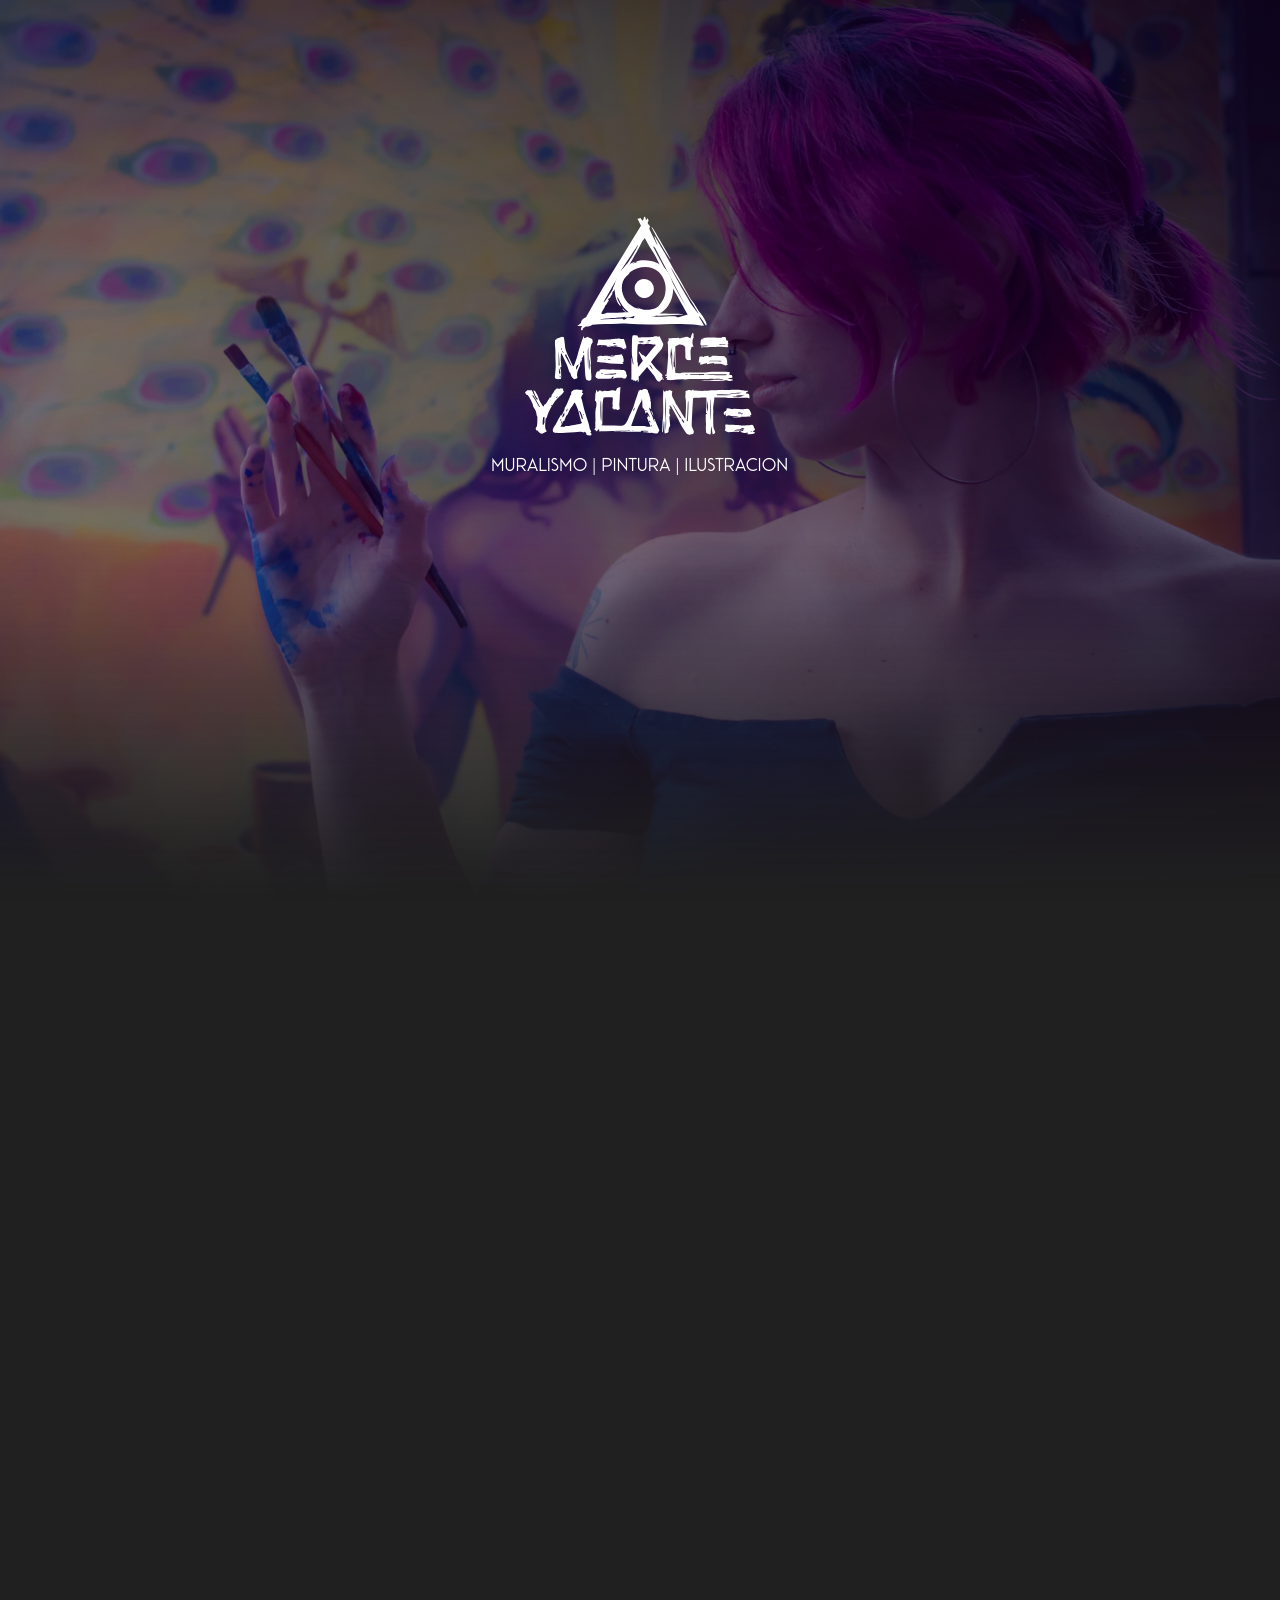
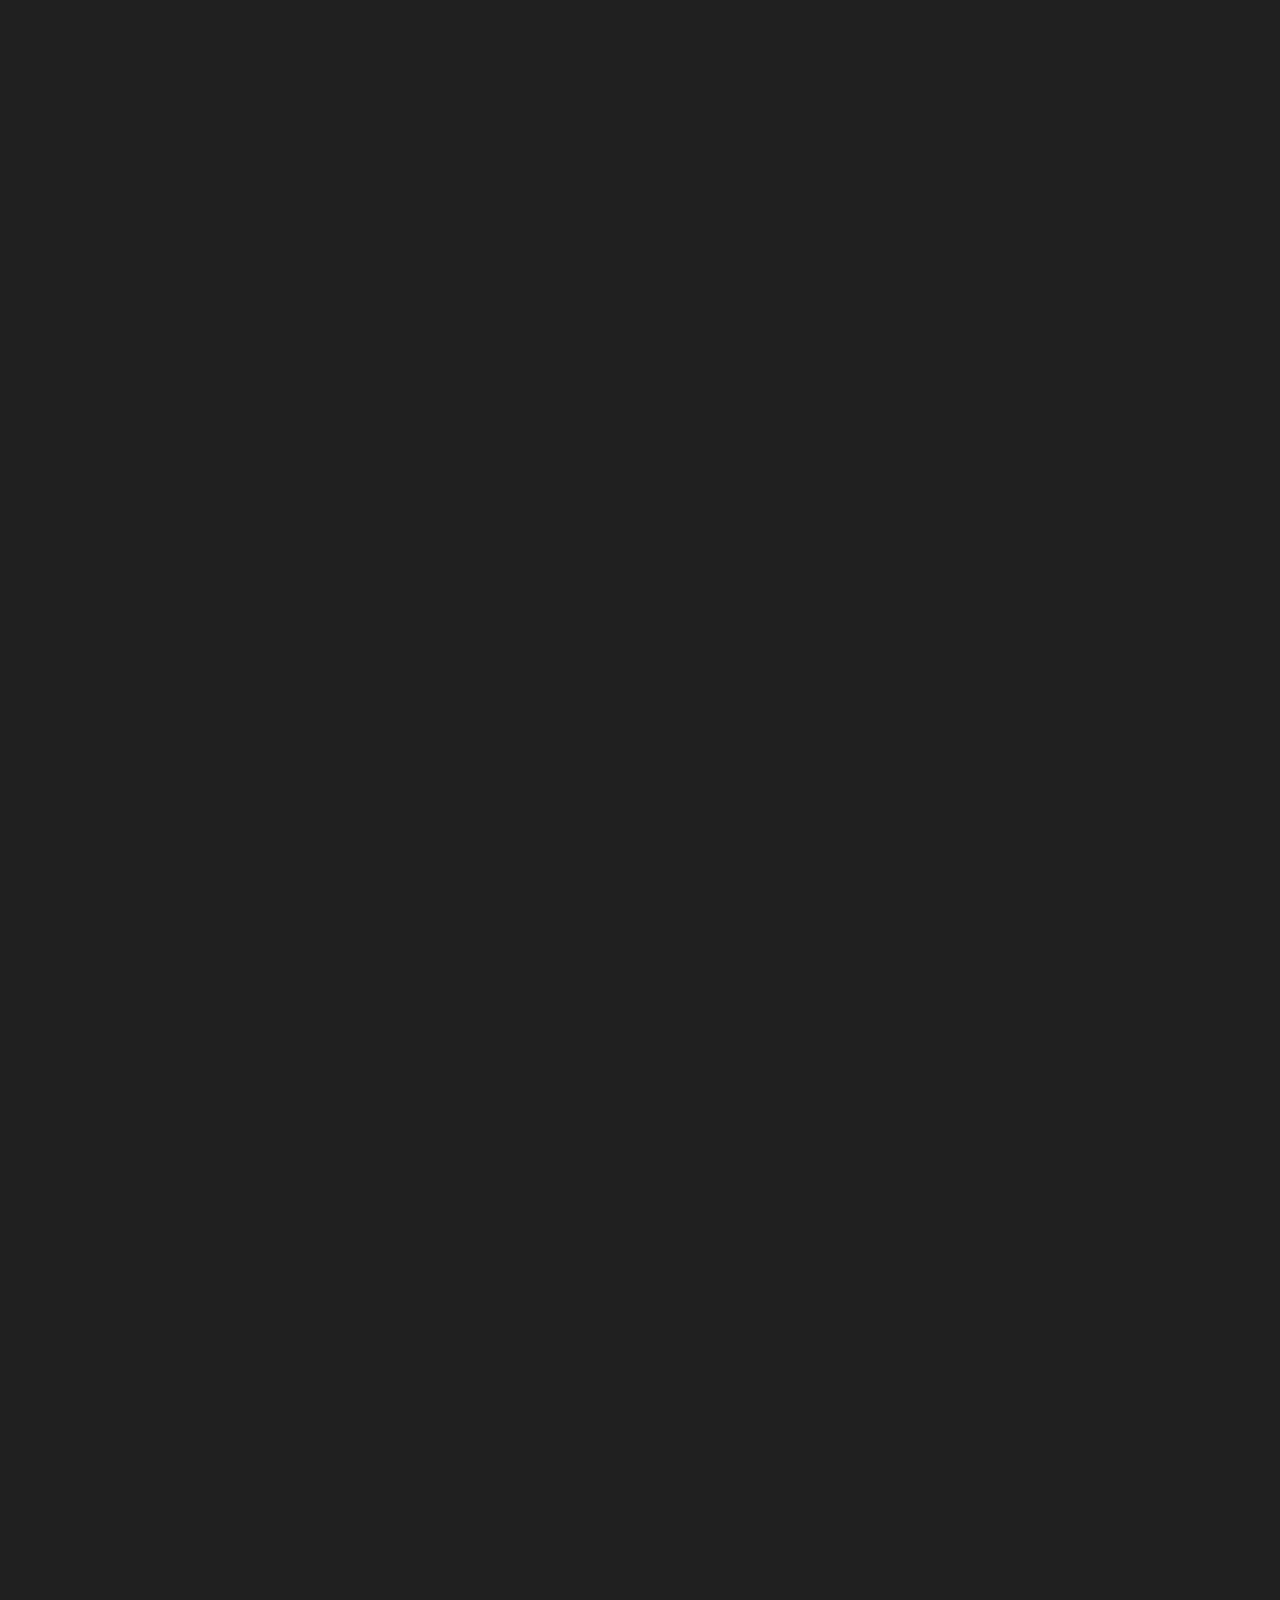
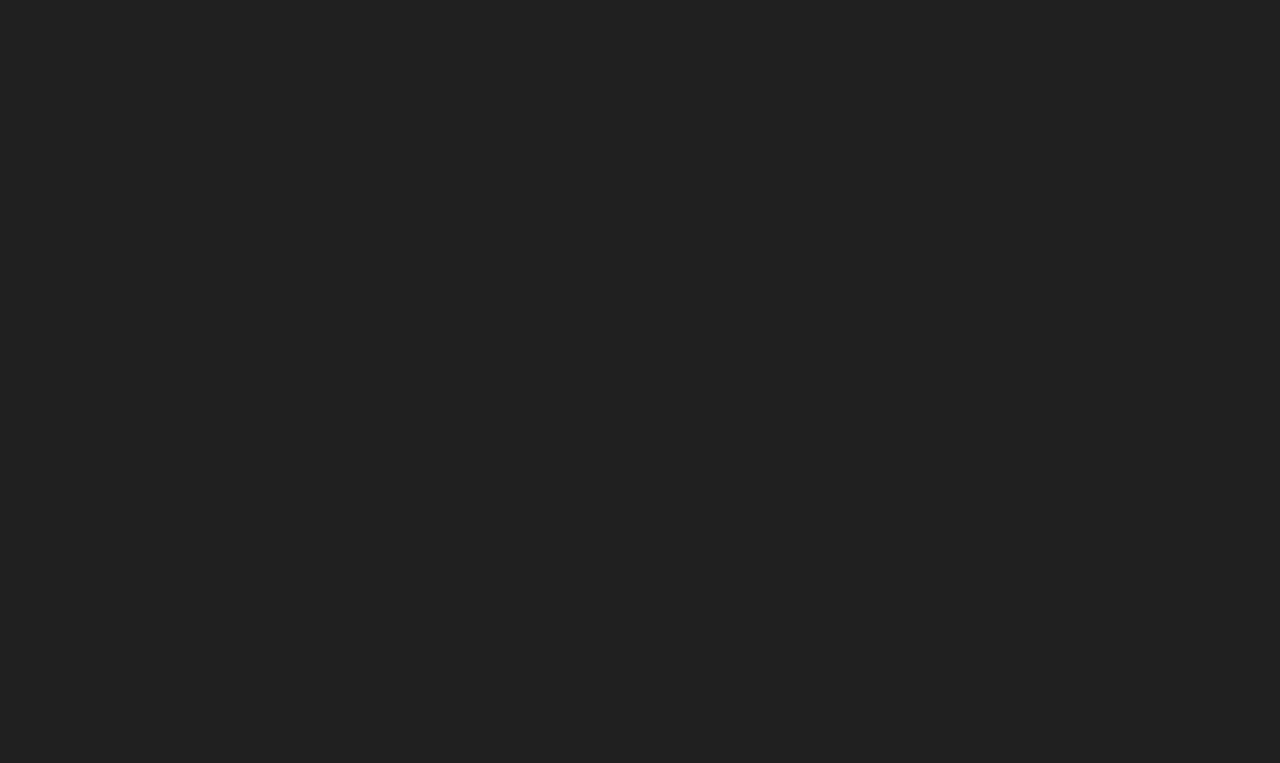
<file: index.html>
<!DOCTYPE html>
<html lang="es">

<head>
  <meta charset="UTF-8" />
  <meta name="viewport" content="width=device-width, initial-scale=1.0" />
  <title>MERCE YACANTE | Artista</title>
  <meta name="keywords" content="diseño, muralismo, ilustracion, website, pintura">
  <meta name="author" content="Francisco Wortman">
  <meta name="description" content="Artista plástica, muralista e ilustradora, viajando por el mundo.">
  <link rel="icon" type="image/png" href="assets/favicon-96x96.png" sizes="96x96" />
  <link rel="icon" type="image/svg+xml" href="assets/favicon.svg" />
  <link rel="shortcut icon" href="assets/favicon.ico" />
  <link rel="apple-touch-icon" sizes="180x180" href="assets/apple-touch-icon.png" />
  <meta name="apple-mobile-web-app-title" content="Merce Yacante Portfolio" />
  <link rel="manifest" href="assets/site.webmanifest" />
  <meta name="instagram:site" content="@merceyacante">
  <meta name="instagram:creator" content="@merceyacante">
  <link rel="stylesheet" href="css/styles.min.css" />
  <link rel="stylesheet" href="css/locomotive-scroll.min.css" />
  <link rel="stylesheet" href="https://kit-pro.fontawesome.com/releases/v7.0.0/css/pro.min.css">
  <link rel="stylesheet" href="https://cdnjs.cloudflare.com/ajax/libs/OwlCarousel2/2.3.4/assets/owl.carousel.min.css"
    integrity="sha512-tS3S5qG0BlhnQROyJXvNjeEM4UpMXHrQfTGmbQ1gKmelCxlSEBUaxhRBj/EFTzpbP4RVSrpEikbmdJobCvhE3g=="
    crossorigin="anonymous" referrerpolicy="no-referrer" />

  <script type="text/javascript">
    /*
      if(screen.width <= 750){
         js_loader.classList.add("is-loaded");
         js_loader.classList.add("on-mobile");
         js_loader.classList.remove("is-loading");
      }
    */
  </script>
</head>

<body>
  <div class="c-loader is-loading">
    <div class="c-loader_bg"></div>
    <div class="c-loader_text">
      <h2 class="o-h2">
        <span class="c-l-up">
          <img src="assets/home-logo.svg"/>
        </span>
      </h2>
      <h4>
        <span class="c-l-up">
          <span>ARTISTA PLÁSTICA // Murales - Pinturas - Ilustración</span>
        </span>
      </h4>
    </div>
    <div class="c-loader_circle"></div>
  </div>

  <!--Main-->
  <div id="loco-scroll" class="data-scroll-container">

    <!-- SECTION 1 -->
    <section class="block-1" data-scroll-section>

      <div class="container" data-scroll>

        <div class="banner_design">
          
          <div class="image">
            <img data-scroll data-scroll-delay="0.200" data-scroll-speed="7" src="assets/home-logo.svg" />
          </div>

          <div class="text">
            <h3 data-scroll data-scroll-delay="0.130" data-scroll-speed="5">MURALISMO | PINTURA | ILUSTRACIÓN</h3>
          </div>
        </div>

      </div>

    </section>
    <!-- SECTION 1 END -->

    <!-- SECTION 2 -->
    <section class="block-2" data-scroll-section>

      <div class="text-horizontal" data-scroll>
        <h2 data-scroll data-scroll-direction="horizontal" data-scroll-delay="0.6" data-scroll-speed="6">MI HISTORIA - MI HISTORIA - MI HISTORIA</h2>
        <div class="outline" data-scroll>
          <h2 data-scroll data-scroll-direction="horizontal" data-scroll-delay="0.8" data-scroll-speed="-6">MURALISMO - PINTURAS - ILUSTRACION - DIGITAL</h2>
        </div>
      </div>

      <div class="reveal" data-scroll data-scroll-repeat>
        <div class="container">
            <div class="image-half">
              <img src="assets/history.webp"/>
            </div>
            <div class="text-half"><p>Lorem ipsum dolor sit amet consectetur adipisicing elit. Consectetur, a similique, cupiditate cum, dolor dolorum magnam molestias ad quam maiores officia porro praesentium. Fuga voluptatum fugiat voluptatibus, voluptates nemo dicta!
              <br><br>Lorem ipsum dolor sit amet consectetur, adipisicing elit. Quibusdam in maiores quo eum illum ducimus omnis reiciendis nemo, officia consequuntur aliquid praesentium quod accusamus, quae quia doloremque enim vero eos.
            Lorem ipsum dolor sit amet consectetur adipisicing elit. Quibusdam, vitae in sunt repellendus rerum aut ea laborum, voluptates molestias, maiores id! Debitis, soluta suscipit. Ad perspiciatis error saepe ipsum repudiandae.
            </p>
            <div class="signature" data-scroll data-scroll-repeat> <!-- START SIGNATURE - Made with VIVUS INSTANT -->
              <!--?xml version="1.0" encoding="utf-8"?-->
              <!-- Generator: Adobe Illustrator 25.2.1, SVG Export Plug-In . SVG Version: 6.00 Build 0)  -->
              <svg version="1.1" id="Layer_2" xmlns="http://www.w3.org/2000/svg" xmlns:xlink="http://www.w3.org/1999/xlink" x="0px"
                y="0px" viewBox="0 0 755.4 118.8" style="" xml:space="preserve">
                <style type="text/css">
                  .st0 {
                    fill: none;
                    stroke: #FFFFFF;
                    stroke-width: 4;
                    stroke-linecap: round;
                    stroke-miterlimit: 10;
                  }
              
                  .st1 {
                    fill: none;
                    stroke: #FFFFFF;
                    stroke-width: 4;
                    stroke-linecap: round;
                    stroke-linejoin: round;
                    stroke-miterlimit: 10;
                  }
                </style>
                <path class="st0 qdHWNwoi_0" d="M2,71.8C2.9,47,13.7,21.8,33.9,6.7c1.7-1.3,4.4-3.7,6.6-3.9c3.6-0.3,2.3,1.9,1.4,5c-1.6,6-4.4,11.7-6.2,17.7
                          	c-1.9,6.2-3.6,12.5-5.2,18.8c-0.1,0.5,0.6,0.8,0.9,0.3c7.1-13.1,19.1-26,30.2-35.9c3-2.7,6-5.2,9.9-6.5c0.8-0.3,1.6-0.5,2.4-0.3
                          	c2.7,0.6,2.6,4.6,1.7,7.2C66.7,37.2,55.7,69,61,98.7"></path>
                <path class="st1 qdHWNwoi_1"
                  d="M79.6,51.6c2-0.5,5.8-1.9,6.9-3.8c2.1-3.7-1.8-7.9-4.9-3.8c-2.4,3.2-4,7.7-4.2,11.7c-0.1,2.1,0.5,4.3,1.9,5.8
                          	c2.4,2.6,6.1,2.4,9.2,1.7c12-2.6,24.8-7.9,34.5-15.1c1.8-1.3,3.1-4,4-6c-1.1,2.6-2.7,5.3-3.5,8c-0.5,1.8-5.3,10.1-4.5,12
                          	c1.2,3.1,8.5-9.6,9.5-10.8c2.5-3,5.1-6.4,8.3-8.8c2.3-1.6,4.9-1.4,7.1,0.3c1,0.8,1.9,1.9,2.9,2.8c7.8,7.4,19.3,3.6,28.7,2.8"></path>
                <path class="st0 qdHWNwoi_2" d="M204.1,38.5c-0.1-9.8-8-6.9-14-3.4c-6.7,3.9-17.8,13.8-16.4,22.7c1.2,7.8,10.2,6.3,15.4,4.7
                          	c8.4-2.6,16.7-5.3,25.1-8c4.3-1.4,8.7-2.7,13-4.2c3.9-1.3,8.4-3.1,12.6-2.1c2.4,0.6,4.9,2.4,7.1,1.4c5.2-2.4,0.4-9.8-4.7-5.4
                          	c-8.2,7,0.8,19.7,9.6,19.4c13-0.4,25.6-12.1,36.1-18.6"></path>
                <path class="st0 qdHWNwoi_3" d="M412,46.8c-7.1,3.2-14.1,6.4-21.1,9.8c-23.9,11.6-47,25.5-65.2,45.2c-2.6,2.8-5.2,6.3-5.7,10.3
                          	c-0.1,0.9-0.1,1.8,0.2,2.7c0.3,0.8,1,1.6,1.8,1.9c1.1,0.3,2.3-0.1,3.3-0.6c10.5-5,19.1-13.2,26.4-22.2c8.3-10.2,15-21.6,21-33.2
                          	c3-5.9,5.9-11.8,8.7-17.8c5-10.8,9.6-21.8,11.9-33.5c0.5-2.4,0.9-6.5-2.3-3c-10.8,12-20.4,25.1-29,38.7c-3.1,4.9-6,10.1-11.2,13.2
                          	c-1.2,0.7-2.7,1.3-3.9-0.1c-0.5-0.5-0.7-1.2-0.8-1.9c-1.4-13.2,5.3-27.2,10.7-39.1c1.3-3,3.9-7,5.9-9.9c0.1-0.2,0.4-0.1,0.5,0.1
                          	l0.8,2.5"></path>
                <path class="st0 qdHWNwoi_4" d="M424.9,42.4c-2.5-2.2-6.3-1.3-8.5,0.9c-1.7,1.6-2.6,3.9-3.3,6.1c-0.3,1.1-1.1,4,0.9,3.9c0.4,0,0.8-0.2,1.1-0.4
                          	c3.7-2,6.7-5.1,9.9-7.8c0.5-0.4,1-0.8,1.5-1c1.9-0.6,2.9,2,4,3c1.4,1.4,3.4,2.3,5.3,2.7c5,1,11.1-0.2,16.2-0.8
                          	c5.8-0.7,11.6-1.6,17.4-2.5"></path>
                <path class="st0 qdHWNwoi_5"
                  d="M495.3,38.2c1.9-1.7,3.5-4.8,1.2-6.9c-1.6-1.5-4.2-1.2-6.2-0.4c-7.7,2.8-14.3,9.2-18.6,16
                          	c-2.1,3.4-5.3,9.8-2.1,13.5c3.2,3.6,11,1.6,15,0.7c7.6-1.6,14.8-4.2,22.1-6.7c7.5-2.5,15.2-4.6,22.8-6.8c1.2-0.3,2.3-0.7,3.5-1"></path>
                <path class="st0 qdHWNwoi_6"
                  d="M545.3,42.4c-1.3-2.2-2.9-2.6-5.1-1.4c-3.5,1.9-7.3,5.8-6.9,10c0.1,1,0.5,1.9,1.6,1.9c0.7,0,1.4-0.5,2-0.9
                          	c2-1.5,3.9-3.2,5.8-4.9c1.4-1.3,3.5-3.7,5.7-2.8c0.7,0.3,1.2,1,1.8,1.5c2.8,3,6.9,4.2,10.9,4.5c9.8,0.7,19.7-1.5,29-4.3">
                </path>
                <path class="st0 qdHWNwoi_7" d="M599.1,34.9c-2.8,4.9-5.7,9.7-8.5,14.6c-0.2,0.3-0.3,0.5-0.3,0.8c-0.1,2.5,5.6-2.1,6.2-2.5
                          	c2.8-1.9,5.8-3.6,8.8-5.1c0.9-0.4,1.8-0.9,2.8-0.7c1.4,0.2,2.4,1.6,2.8,3s0.5,2.8,1.2,4.1c1,2,3.1,3.2,5.2,3.6
                          	c3.5,0.7,7.3,0,10.7-0.6c8.9-1.7,17.7-3.5,26.6-5.2"></path>
                <path class="st0 qdHWNwoi_8" d="M723.1,19.9c-6,1.1-11.7,3-17.9,3.7c-6.3,0.7-12.7,0.6-19.1-0.1c-8.2-1-16.2-3.2-24.4-4.5
                          	c-5.3-0.9-10.7-1.3-16.1-0.8c-5.6,0.5-10.4,2.6-15.5,4.8"></path>
                <path class="st0 qdHWNwoi_9"
                  d="M675.1,8.9c-3.1,3.8-6.3,7.3-8.7,11.8c-5.1,9.5-8.7,19.9-10.5,30.6c-0.9,4.9-1.8,11.9,1.8,16.1
                          	c3.5,4.1,9.9,1.1,13.9-0.4c4.1-1.5,8-3.6,11.8-5.6c7.3-4,14.2-8.5,21.4-12.7c0.4-0.2,0.8-0.4,1.2-0.5c0.4,0,0.8,0.2,1.2,0.4
                          	c1.5,0.7,3.2,1.3,4.8,1.3c1.7,0,3.4-0.6,4.5-1.9c0.3-0.3,0.5-0.7,0.6-1.2c0-0.5-0.2-1-0.4-1.4c-0.6-1.1-1.5-2.1-2.7-2.4
                          	c-1.2-0.3-2.5,0.2-3.5,1c-2.7,2.3-4.1,6.7-3.9,10.2c0.3,6.2,6.9,8.5,12.3,7.9c4.3-0.5,8.3-2.4,12.1-4.4c7.4-3.8,14.8-7.7,22.4-10.9">
                </path>
              </svg>
            </div> <!-- END SIGNATURE - Made with VIVUS INSTANT -->

             <div class="button-wrapper">
                  <div class="violet-button"><i class="fa-brands fa-whatsapp"></i></div>
                  <p>CONTACTAME VÍA WHATSAPP!</p>
             </div>
          </div>
        </div>
      </div>
    </section>
    <!-- SECTION 2 END -->

    <!-- SECTION 3 START -->
    <section class="block-3" data-scroll-section>
      <div class="reveal" data-scroll data-scroll-repeat>

        <div class="container">
          <h1 data-scroll data-scroll-delay="0.130" data-scroll-speed="1">M</h1>
          <h1 data-scroll data-scroll-delay="0.120" data-scroll-speed="1">I</h1>
          <h1 data-scroll data-scroll-delay="0.110" data-scroll-speed="1">S</h1>
          <div class="violet">
            <h1 data-scroll data-scroll-delay="0.100" data-scroll-speed="1">M</h1>
            <h1 data-scroll data-scroll-delay="0.090" data-scroll-speed="1">U</h1>
            <h1 data-scroll data-scroll-delay="0.080" data-scroll-speed="1">R</h1>
            <h1 data-scroll data-scroll-delay="0.070" data-scroll-speed="1">A</h1>
            <h1 data-scroll data-scroll-delay="0.060" data-scroll-speed="1">L</h1>
            <h1 data-scroll data-scroll-delay="0.050" data-scroll-speed="1">E</h1>
            <h1 data-scroll data-scroll-delay="0.040" data-scroll-speed="1">S</h1>
          </div>
        </div>

        <div class="obras-carousel" data-scroll>
        
          <div class="owl-carousel owl-carousel1 owl-theme">
            <div class="card">
                <img src="assets/mural-1.webp"/>
                <div class="text">
                  <p>Maaanso encuentro de muralistas / San Juan - 2019</p>
                </div>
            </div>
            <div class="card">
              <img src="assets/mural-2.webp" />
              <div class="text">
                <p>Mural junto a Marcos Díaz Rossi - San Juan / 2021</p>
              </div>
            </div>
            <div class="card">
              <img src="assets/mural-3.webp" />
              <div class="text">
                <p>Mural realizado durante el COVID - San Juan / 2020</p>
              </div>
            </div>
            <div class="card">
              <img src="assets/mural-4.webp" />
              <div class="text">
                <p>Mural realizado para tatatata - San Juan / 2018</p>
              </div>
            </div>
            <div class="card">
              <img src="assets/mural-1.webp" />
              <div class="text">
                <p>Maaanso Encuentro / San Juan - 2020</p>
              </div>
            </div>
            <div class="card">
              <img src="assets/mural-2.webp" />
              <div class="text">
                <p>Maaanso Encuentro / San Juan - 2020</p>
              </div>
            </div>
            <div class="card">
              <img src="assets/mural-3.webp" />
              <div class="text">
                <p>Maaanso Encuentro / San Juan - 2020</p>
              </div>
            </div>
          </div>

          <div class="button-wrapper">
            <div class="murals-button"><p>VER MÁS</p></div>
          </div>
        
        </div>
          
      </div>

    </section>    
    <!-- SECTION 3 END -->

    <!-- SECTION 4 START -->
    <section class="block-4" data-scroll-section>

      <div class="reveal" data-scroll data-scroll-repeat>

        <div class="container">
          <div class="title">
            <h1>MIS</h1>
            <div class="violet">
              <h1>PINTURAS</h1>
              </div>
              <p>Lorem ipsum dolor sit amet consectetur adipisicing elit. Unde adipisci nobis praesentium perferendis recusandae sint ipsam, fugiat, nostrum ipsa a enim! Commodi, aspernatur! Numquam, accusamus! Eius fugit dolorum quasi ipsum.
                <br><br>Lorem ipsum dolor sit amet, consectetur adipisicing elit. Reprehenderit cum temporibus omnis? Ut modi in incidunt suscipit eos maxime nihil nesciunt accusamus id harum voluptatem inventore, neque voluptatibus sapiente, quae, error veniam reprehenderit magni! Illo nesciunt, veritatis tempora fugit corrupti sit odit quibusdam a, asperiores repellat beatae, similique nam laboriosam!
              </p>
          </div>
          <div class="paints">
              <img src="assets/pintura_1.webp"/>
          </div>

        </div>
        
      </div>

    </section>
    <!-- SECTION 4 END -->

    <!-- SECTION 6 START -->
    <section class="block-6" data-scroll-section>

      <div class="reveal" data-scroll data-scroll-repeat>
        <div id="center">
          <ul class="first">
            <li class="one"></li>
            <li class="one"></li>
            <li class="one"></li>
            <li></li>
            <li></li>
            <li></li>
            <li></li>
            <li></li>
            <li></li>
          </ul>
          <ul>
            <li class="two"></li>
            <li class="two"></li>
            <li class="two"></li>
            <li class="two"></li>
            <li class="two"></li>
            <li></li>
            <li></li>
            <li></li>
            <li></li>
            <li></li>
          </ul>
          <ul>
            <li class="three"></li>
            <li class="three"></li>
            <li class="three"></li>
            <li class="three"></li>
            <li class="three"></li>
            <li class="three"></li>
            <li></li>
            <li></li>
            <li></li>
            <li></li>
          </ul>
          <ul>
            <li class="four"></li>
            <li class="four"></li>
            <li class="four"></li>
            <li class="four"></li>
            <li class="four"></li>
            <li class="four"></li>
            <li class="four"></li>
            <li></li>
            <li></li>
            <li></li>
          </ul>
          <ul>
            <li class="five"></li>
            <li class="five"></li>
            <li class="five"></li>
            <li class="five"></li>
            <li class="five"></li>
            <li class="five"></li>
            <li class="five"></li>
            <li></li>
            <li></li>
          </ul>
          <ul>
            <li class="six"></li>
            <li class="six"></li>
            <li class="six"></li>
            <li class="six"></li>
            <li class="six"></li>
            <li class="six"></li>
            <li class="six"></li>
            <li></li>
            <li></li>
            <li></li>
          </ul>
          <ul>
            <li></li>
            <li class="seven"></li>
            <li class="seven"></li>
            <li class="seven"></li>
            <li class="seven"></li>
            <li class="seven"></li>
            <li class="seven"></li>
            <li></li>
            <li></li>
            <li></li>
            <li></li>
          </ul>
          <ul>
            <li class="eight"></li>
            <li class="eight"></li>
            <li class="eight"></li>
            <li class="eight"></li>
            <li class="eight"></li>
            <li></li>
            <li></li>
            <li></li>
            <li></li>
            <li></li>
          </ul>
          <ul>
            <li class="nine"></li>
            <li class="nine"></li>
            <li class="nine"></li>
            <li></li>
            <li></li>
            <li></li>
            <li></li>
            <li></li>
            <li></li>
          </ul>
        </div>
      </div>
      
    </section>
    <!-- SECTION 6 END -->

  </div>

  <script src="https://code.jquery.com/jquery-3.7.1.slim.min.js"integrity="sha256-kmHvs0B+OpCW5GVHUNjv9rOmY0IvSIRcf7zGUDTDQM8=" crossorigin="anonymous"></script>
  <script src="https://cdnjs.cloudflare.com/ajax/libs/OwlCarousel2/2.3.4/owl.carousel.min.js"></script>
  <script src="js/locomotive-scroll.min.js"></script>
  <script src="js/main.js"></script>
  <script>
   
    js_loader = document.querySelector(".c-loader");

    window.onload = function () {

      js_loader.classList.add("is-loaded");
      js_loader.classList.remove("is-loading");

      /*
      if(screen.width <= 750){
         js_loader.classList.add("on-mobile");
         js_loader.classList.remove("is-loaded");
         js_loader.classList.remove("is-loading");
      } */

      /*
      document.querySelector("#how_btn").addEventListener("click", how);

      function how(){
        lscroll.scrollTo(howto);
      }
      */

    }

  </script>
</body>

</html>
</file>
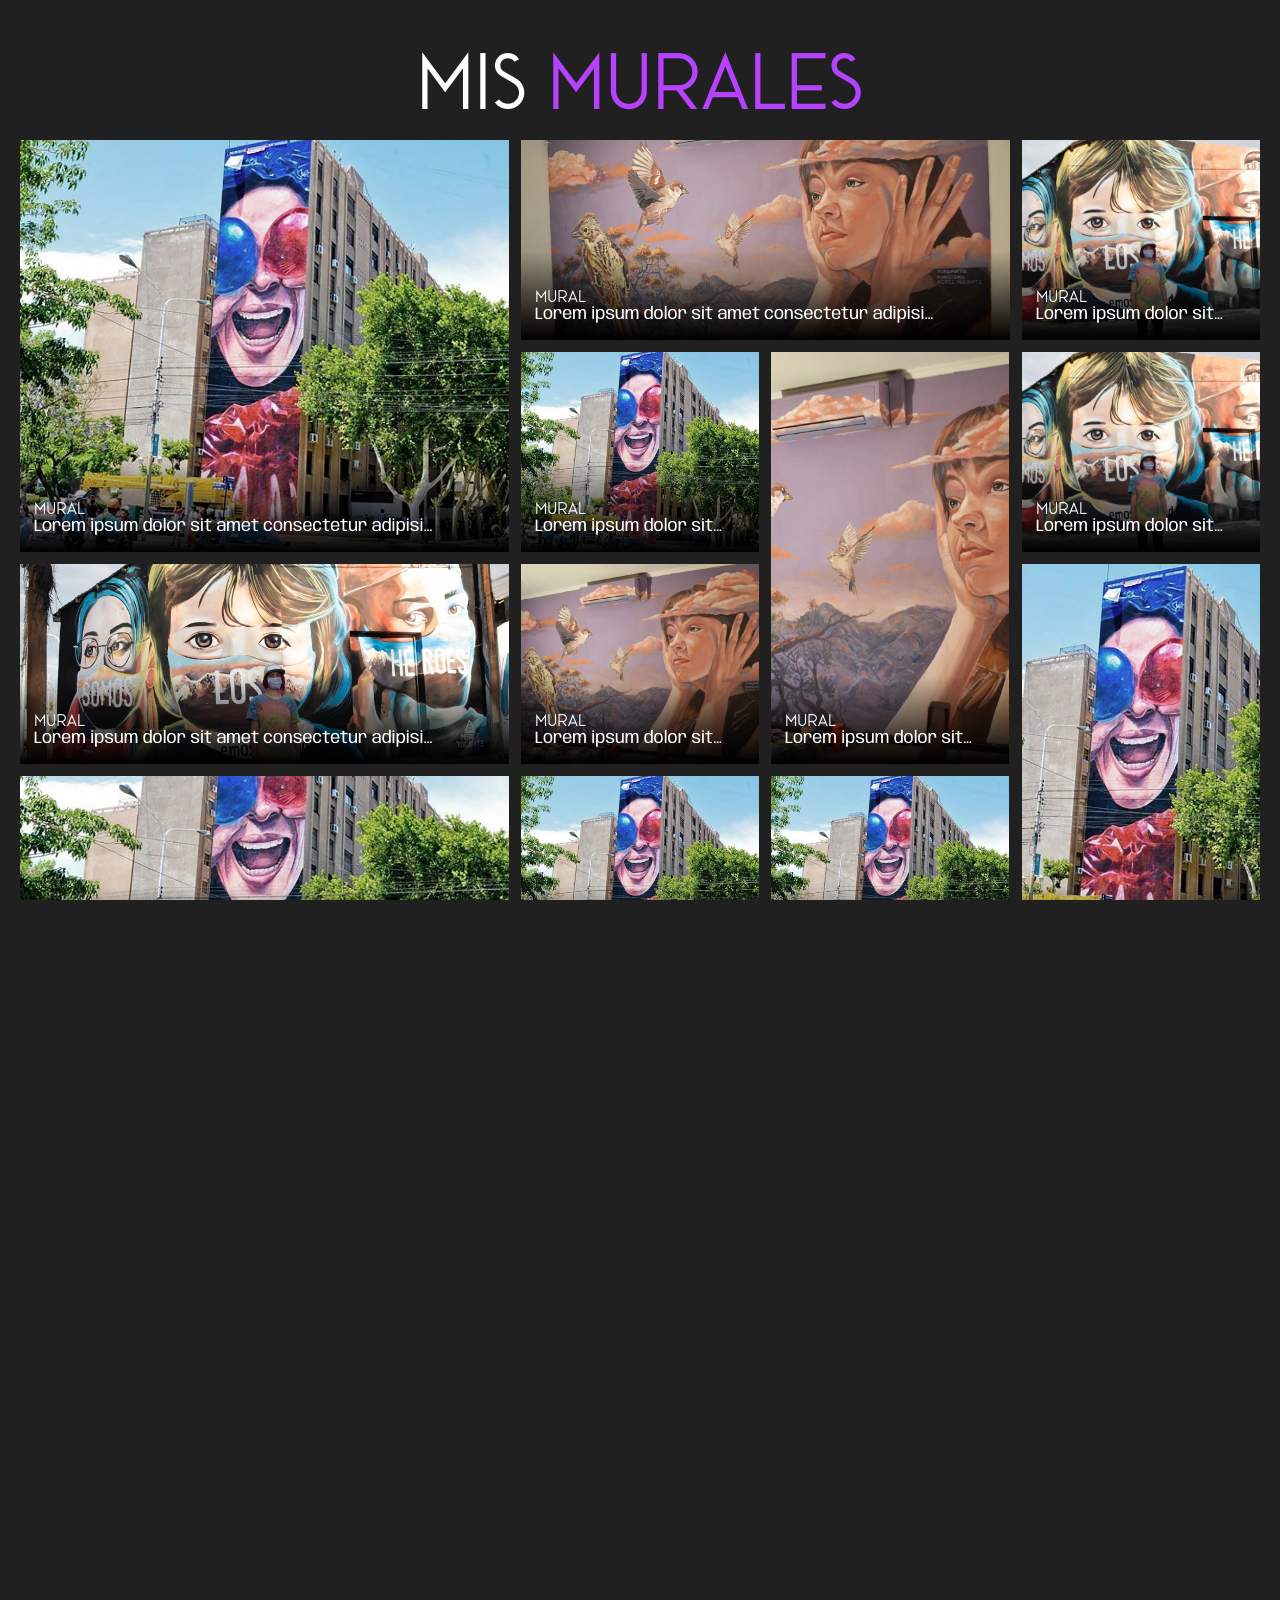
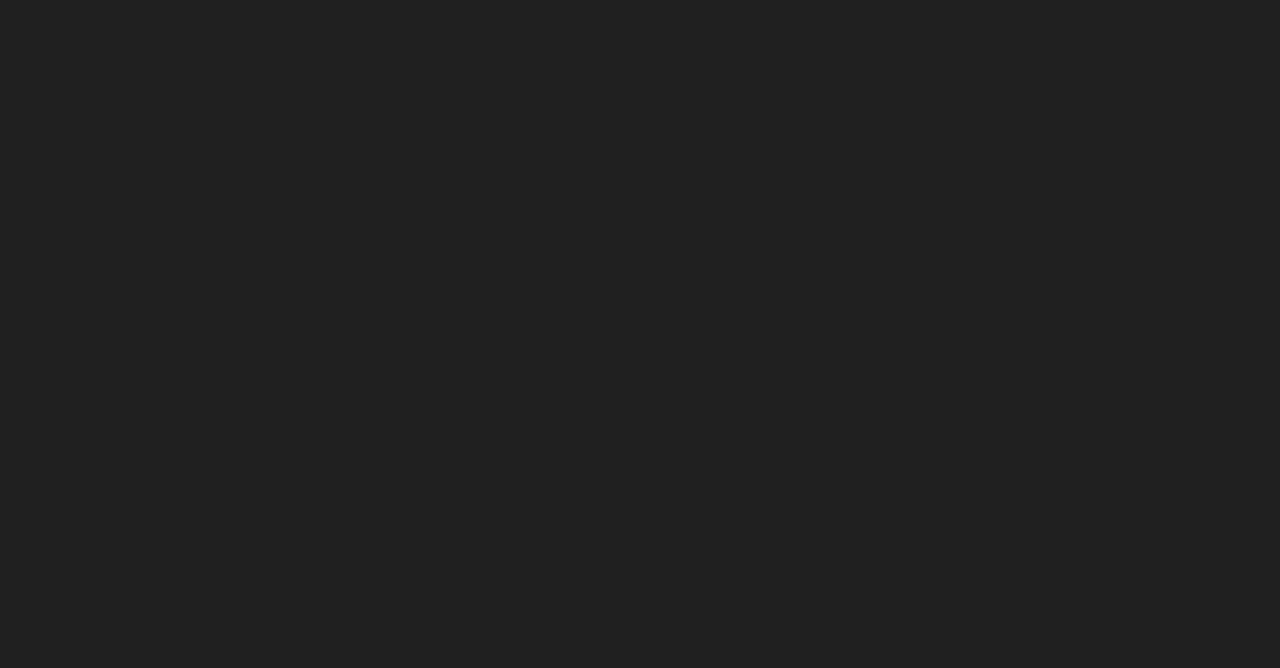
<file: murales.html>
<!DOCTYPE html>
<html lang="es">

<head>
    <meta charset="UTF-8" />
    <meta name="viewport" content="width=device-width, initial-scale=1.0" />
    <title>MERCE YACANTE | Murales</title>
    <meta name="keywords" content="diseño, muralismo, ilustracion, website, pintura">
    <meta name="author" content="Francisco Wortman">
    <meta name="description" content="Artista plástica, muralista e ilustradora, viajando por el mundo.">
    <link rel="icon" type="image/png" href="assets/favicon-96x96.png" sizes="96x96" />
    <link rel="icon" type="image/svg+xml" href="assets/favicon.svg" />
    <link rel="shortcut icon" href="assets/favicon.ico" />
    <link rel="apple-touch-icon" sizes="180x180" href="assets/apple-touch-icon.png" />
    <meta name="apple-mobile-web-app-title" content="Merce Yacante Portfolio" />
    <link rel="manifest" href="assets/site.webmanifest" />
    <meta name="instagram:site" content="@merceyacante">
    <meta name="instagram:creator" content="@merceyacante">
    <link rel="stylesheet" href="css/styles.min.css" />
    <link rel="stylesheet" href="css/locomotive-scroll.min.css" />
    <link rel="stylesheet" href="https://kit-pro.fontawesome.com/releases/v7.0.0/css/pro.min.css">
</head>

<body>
    <div class="c-loader is-loading">
        <div class="c-loader_bg"></div>
        <div class="c-loader_text">
            <h2 class="o-h2">
                <span class="c-l-up">
                    <img src="assets/home-logo.svg" />
                </span>
            </h2>
            <h4>
                <span class="c-l-up">
                    <span>ARTISTA PLÁSTICA // Murales - Pinturas - Ilustración</span>
                </span>
            </h4>
        </div>
        <div class="c-loader_circle"></div>
    </div>


    <div id="image-viewer">
        <span class="close">&times;</span>
        <img class="modal-content" id="full-image"></div>

    <!--Main-->
    <div id="loco-scroll" class="data-scroll-container">

        <section class="block-murals" data-scroll-section>

            <div class="reveal" data-scroll data-scroll-repeat>
                <main class="main">
                    <div class="primary-title">
                        <h1>MIS</h1>
                        <h1 class="primary-title-violet">MURALES</h1>
                    </div>
                        <div class="gallery">
                            <figure>
                                <img src="assets/mural-1.webp" alt="Lorem ipsum dolor sit amet">
                                <i class="fas fa-search-plus hover-icon"></i> <!-- FontAwesome icon for hover -->
                                <figcaption>
                                    <h3>MURAL</h3>
                                    <p>Lorem ipsum dolor sit amet consectetur adipisicing elit.</p>
                                </figcaption>
                            </figure>
                    
                            <figure>
                                <img src="assets/mural-2.webp" alt="Lorem ipsum dolor sit amet">
                                <i class="fas fa-search-plus hover-icon"></i> <!-- FontAwesome icon for hover -->
                                <figcaption>
                                    <h3>MURAL</h3>
                                    <p>Lorem ipsum dolor sit amet consectetur adipisicing elit.</p>
                                </figcaption>
                            </figure>
                    
                            <figure>
                                <img src="assets/mural-3.webp" alt="Lorem ipsum dolor sit amet">
                                <i class="fas fa-search-plus hover-icon"></i> <!-- FontAwesome icon for hover -->
                                <figcaption>
                                    <h3>MURAL</h3>
                                    <p>Lorem ipsum dolor sit amet consectetur adipisicing elit.</p>
                                </figcaption>
                            </figure>
                    
                            <figure>
                                <img src="assets/mural-1.webp" alt="Lorem ipsum dolor sit amet">
                                <i class="fas fa-search-plus hover-icon"></i> <!-- FontAwesome icon for hover -->
                                <figcaption>
                                    <h3>MURAL</h3>
                                    <p>Lorem ipsum dolor sit amet consectetur adipisicing elit.</p>
                                </figcaption>
                            </figure>
                    
                            <figure>
                                <img src="assets/mural-2.webp" alt="Lorem ipsum dolor sit amet">
                                <i class="fas fa-search-plus hover-icon"></i> <!-- FontAwesome icon for hover -->
                                <figcaption>
                                    <h3>MURAL</h3>
                                    <p>Lorem ipsum dolor sit amet consectetur adipisicing elit.</p>
                                </figcaption>
                            </figure>
                    
                            <figure>
                                <img src="assets/mural-3.webp" alt="Lorem ipsum dolor sit amet">
                                <i class="fas fa-search-plus hover-icon"></i> <!-- FontAwesome icon for hover -->
                                <figcaption>
                                    <h3>MURAL</h3>
                                    <p>Lorem ipsum dolor sit amet consectetur adipisicing elit.</p>
                                </figcaption>
                            </figure>
                    
                            <figure>
                                <img src="assets/mural-3.webp" alt="Lorem ipsum dolor sit amet">
                                <i class="fas fa-search-plus hover-icon"></i> <!-- FontAwesome icon for hover -->
                                <figcaption>
                                    <h3>MURAL</h3>
                                    <p>Lorem ipsum dolor sit amet consectetur adipisicing elit.</p>
                                </figcaption>
                            </figure>
                    
                            <figure>
                                <img src="assets/mural-2.webp" alt="Lorem ipsum dolor sit amet">
                                <i class="fas fa-search-plus hover-icon"></i> <!-- FontAwesome icon for hover -->
                                <figcaption>
                                    <h3>MURAL</h3>
                                    <p>Lorem ipsum dolor sit amet consectetur adipisicing elit.</p>
                                </figcaption>
                            </figure>
                    
                            <figure>
                                <img src="assets/mural-1.webp" alt="Lorem ipsum dolor sit amet">
                                <i class="fas fa-search-plus hover-icon"></i> <!-- FontAwesome icon for hover -->
                                <figcaption>
                                    <h3>MURAL</h3>
                                    <p>Lorem ipsum dolor sit amet consectetur adipisicing elit.</p>
                                </figcaption>
                            </figure>
                    
                            <figure>
                                <img src="assets/mural-1.webp" alt="Lorem ipsum dolor sit amet">
                                <i class="fas fa-search-plus hover-icon"></i> <!-- FontAwesome icon for hover -->
                                <figcaption>
                                    <h3>MURAL</h3>
                                    <p>Lorem ipsum dolor sit amet consectetur adipisicing elit.</p>
                                </figcaption>
                            </figure>
                    
                            <figure>
                                <img src="assets/mural-1.webp" alt="Lorem ipsum dolor sit amet">
                                <i class="fas fa-search-plus hover-icon"></i> <!-- FontAwesome icon for hover -->
                                <figcaption>
                                    <h3>MURAL</h3>
                                    <p>Lorem ipsum dolor sit amet consectetur adipisicing elit.</p>
                                </figcaption>
                            </figure>
                    
                            <figure>
                                <img src="assets/mural-1.webp" alt="Lorem ipsum dolor sit amet">
                                <i class="fas fa-search-plus hover-icon"></i> <!-- FontAwesome icon for hover -->
                                <figcaption>
                                    <h3>MURAL</h3>
                                    <p>Lorem ipsum dolor sit amet consectetur adipisicing elit.</p>
                                </figcaption>
                            </figure>
                    
                            <figure>
                                <img src="assets/mural-1.webp" alt="Lorem ipsum dolor sit amet">
                                <i class="fas fa-search-plus hover-icon"></i> <!-- FontAwesome icon for hover -->
                                <figcaption>
                                    <h3>MURAL</h3>
                                    <p>Lorem ipsum dolor sit amet consectetur adipisicing elit.</p>
                                </figcaption>
                            </figure>
                    
                            <figure>
                                <img src="assets/mural-1.webp" alt="Lorem ipsum dolor sit amet">
                                <i class="fas fa-search-plus hover-icon"></i> <!-- FontAwesome icon for hover -->
                                <figcaption>
                                    <h3>MURAL</h3>
                                    <p>Lorem ipsum dolor sit amet consectetur adipisicing elit.</p>
                                </figcaption>
                            </figure>
                    
                            <figure>
                                <img src="assets/mural-1.webp" alt="Lorem ipsum dolor sit amet">
                                <i class="fas fa-search-plus hover-icon"></i> <!-- FontAwesome icon for hover -->
                                <figcaption>
                                    <h3>MURAL</h3>
                                    <p>Lorem ipsum dolor sit amet consectetur adipisicing elit.</p>
                                </figcaption>
                            </figure>
                    
                            <figure>
                                <img src="assets/mural-1.webp" alt="Lorem ipsum dolor sit amet">
                                <i class="fas fa-search-plus hover-icon"></i> <!-- FontAwesome icon for hover -->
                                <figcaption>
                                    <h3>MURAL</h3>
                                    <p>Lorem ipsum dolor sit amet consectetur adipisicing elit.</p>
                                </figcaption>
                            </figure>
                    
                            <figure>
                                <img src="assets/mural-1.webp" alt="Lorem ipsum dolor sit amet">
                                <i class="fas fa-search-plus hover-icon"></i> <!-- FontAwesome icon for hover -->
                                <figcaption>
                                    <h3>MURAL</h3>
                                    <p>Lorem ipsum dolor sit amet consectetur adipisicing elit.</p>
                                </figcaption>
                            </figure>
                    
                            <figure>
                                <img src="assets/mural-1.webp" alt="Lorem ipsum dolor sit amet">
                                <i class="fas fa-search-plus hover-icon"></i> <!-- FontAwesome icon for hover -->
                                <figcaption>
                                    <h3>MURAL</h3>
                                    <p>Lorem ipsum dolor sit amet consectetur adipisicing elit.</p>
                                </figcaption>
                            </figure>
                    
                            <figure>
                                <img src="assets/mural-1.webp" alt="Lorem ipsum dolor sit amet">
                                <i class="fas fa-search-plus hover-icon"></i> <!-- FontAwesome icon for hover -->
                                <figcaption>
                                    <h3>MURAL</h3>
                                    <p>Lorem ipsum dolor sit amet consectetur adipisicing elit.</p>
                                </figcaption>
                            </figure>
                    
                            <figure>
                                <img src="assets/mural-1.webp" alt="Lorem ipsum dolor sit amet">
                                <i class="fas fa-search-plus hover-icon"></i> <!-- FontAwesome icon for hover -->
                                <figcaption>
                                    <h3>MURAL</h3>
                                    <p>Lorem ipsum dolor sit amet consectetur adipisicing elit.</p>
                                </figcaption>
                            </figure>

                            <figure>
                                <img src="assets/mural-1.webp" alt="Lorem ipsum dolor sit amet">
                                <i class="fas fa-search-plus hover-icon"></i> <!-- FontAwesome icon for hover -->
                                <figcaption>
                                    <h3>MURAL</h3>
                                    <p>Lorem ipsum dolor sit amet consectetur adipisicing elit.</p>
                                </figcaption>
                            </figure>
                            <figure>
                                <img src="assets/mural-1.webp" alt="Lorem ipsum dolor sit amet">
                                <i class="fas fa-search-plus hover-icon"></i> <!-- FontAwesome icon for hover -->
                                <figcaption>
                                    <h3>MURAL</h3>
                                    <p>Lorem ipsum dolor sit amet consectetur adipisicing elit.</p>
                                </figcaption>
                            </figure>

                            <figure>
                                <img src="assets/mural-1.webp" alt="Lorem ipsum dolor sit amet">
                                <i class="fas fa-search-plus hover-icon"></i> <!-- FontAwesome icon for hover -->
                                <figcaption>
                                    <h3>MURAL</h3>
                                    <p>Lorem ipsum dolor sit amet consectetur adipisicing elit.</p>
                                </figcaption>
                            </figure>
                            <figure>
                                <img src="assets/mural-1.webp" alt="Lorem ipsum dolor sit amet">
                                <i class="fas fa-search-plus hover-icon"></i> <!-- FontAwesome icon for hover -->
                                <figcaption>
                                    <h3>MURAL</h3>
                                    <p>Lorem ipsum dolor sit amet consectetur adipisicing elit.</p>
                                </figcaption>
                            </figure>
                            
                            <figure>
                                <img src="assets/mural-1.webp" alt="Lorem ipsum dolor sit amet">
                                <i class="fas fa-search-plus hover-icon"></i> <!-- FontAwesome icon for hover -->
                                <figcaption>
                                    <h3>MURAL</h3>
                                    <p>Lorem ipsum dolor sit amet consectetur adipisicing elit.</p>
                                </figcaption>
                            </figure>
                            <figure>
                                <img src="assets/mural-1.webp" alt="Lorem ipsum dolor sit amet">
                                <i class="fas fa-search-plus hover-icon"></i> <!-- FontAwesome icon for hover -->
                                <figcaption>
                                    <h3>MURAL</h3>
                                    <p>Lorem ipsum dolor sit amet consectetur adipisicing elit.</p>
                                </figcaption>
                            </figure>

                            <figure>
                                <img src="assets/mural-1.webp" alt="Lorem ipsum dolor sit amet">
                                <i class="fas fa-search-plus hover-icon"></i> <!-- FontAwesome icon for hover -->
                                <figcaption>
                                    <h3>MURAL</h3>
                                    <p>Lorem ipsum dolor sit amet consectetur adipisicing elit.</p>
                                </figcaption>
                            </figure>

                            <figure>
                                <img src="assets/mural-1.webp" alt="Lorem ipsum dolor sit amet">
                                <i class="fas fa-search-plus hover-icon"></i> <!-- FontAwesome icon for hover -->
                                <figcaption>
                                    <h3>MURAL</h3>
                                    <p>Lorem ipsum dolor sit amet consectetur adipisicing elit.</p>
                                </figcaption>
                            </figure>
                            
                            <figure>
                                <img src="assets/mural-1.webp" alt="Lorem ipsum dolor sit amet">
                                <i class="fas fa-search-plus hover-icon"></i> <!-- FontAwesome icon for hover -->
                                <figcaption>
                                    <h3>MURAL</h3>
                                    <p>Lorem ipsum dolor sit amet consectetur adipisicing elit.</p>
                                </figcaption>
                            </figure>

                            <figure>
                                <img src="assets/mural-1.webp" alt="Lorem ipsum dolor sit amet">
                                <i class="fas fa-search-plus hover-icon"></i> <!-- FontAwesome icon for hover -->
                                <figcaption>
                                    <h3>MURAL</h3>
                                    <p>Lorem ipsum dolor sit amet consectetur adipisicing elit.</p>
                                </figcaption>
                            </figure>
                            
                            <figure>
                                <img src="assets/mural-1.webp" alt="Lorem ipsum dolor sit amet">
                                <i class="fas fa-search-plus hover-icon"></i> <!-- FontAwesome icon for hover -->
                                <figcaption>
                                    <h3>MURAL</h3>
                                    <p>Lorem ipsum dolor sit amet consectetur adipisicing elit.</p>
                                </figcaption>
                            </figure>

                        </div>

                    </main>
            </div>

        </section>
        
    </div>

    <script src="https://code.jquery.com/jquery-3.7.1.slim.min.js" integrity="sha256-kmHvs0B+OpCW5GVHUNjv9rOmY0IvSIRcf7zGUDTDQM8=" crossorigin="anonymous"></script>
    <script src="js/locomotive-scroll.min.js"></script>
    <script src="js/main.js"></script>
    <script>
        js_loader = document.querySelector(".c-loader");

        window.onload = function () {

            js_loader.classList.add("is-loaded");
            js_loader.classList.remove("is-loading");

            /*
            if(screen.width <= 750){
               js_loader.classList.add("on-mobile");
               js_loader.classList.remove("is-loaded");
               js_loader.classList.remove("is-loading");
            } */

            /*
            document.querySelector("#how_btn").addEventListener("click", how);
      
            function how(){
              lscroll.scrollTo(howto);
            }
            */

        }

    </script>
</body>

</html>
</file>
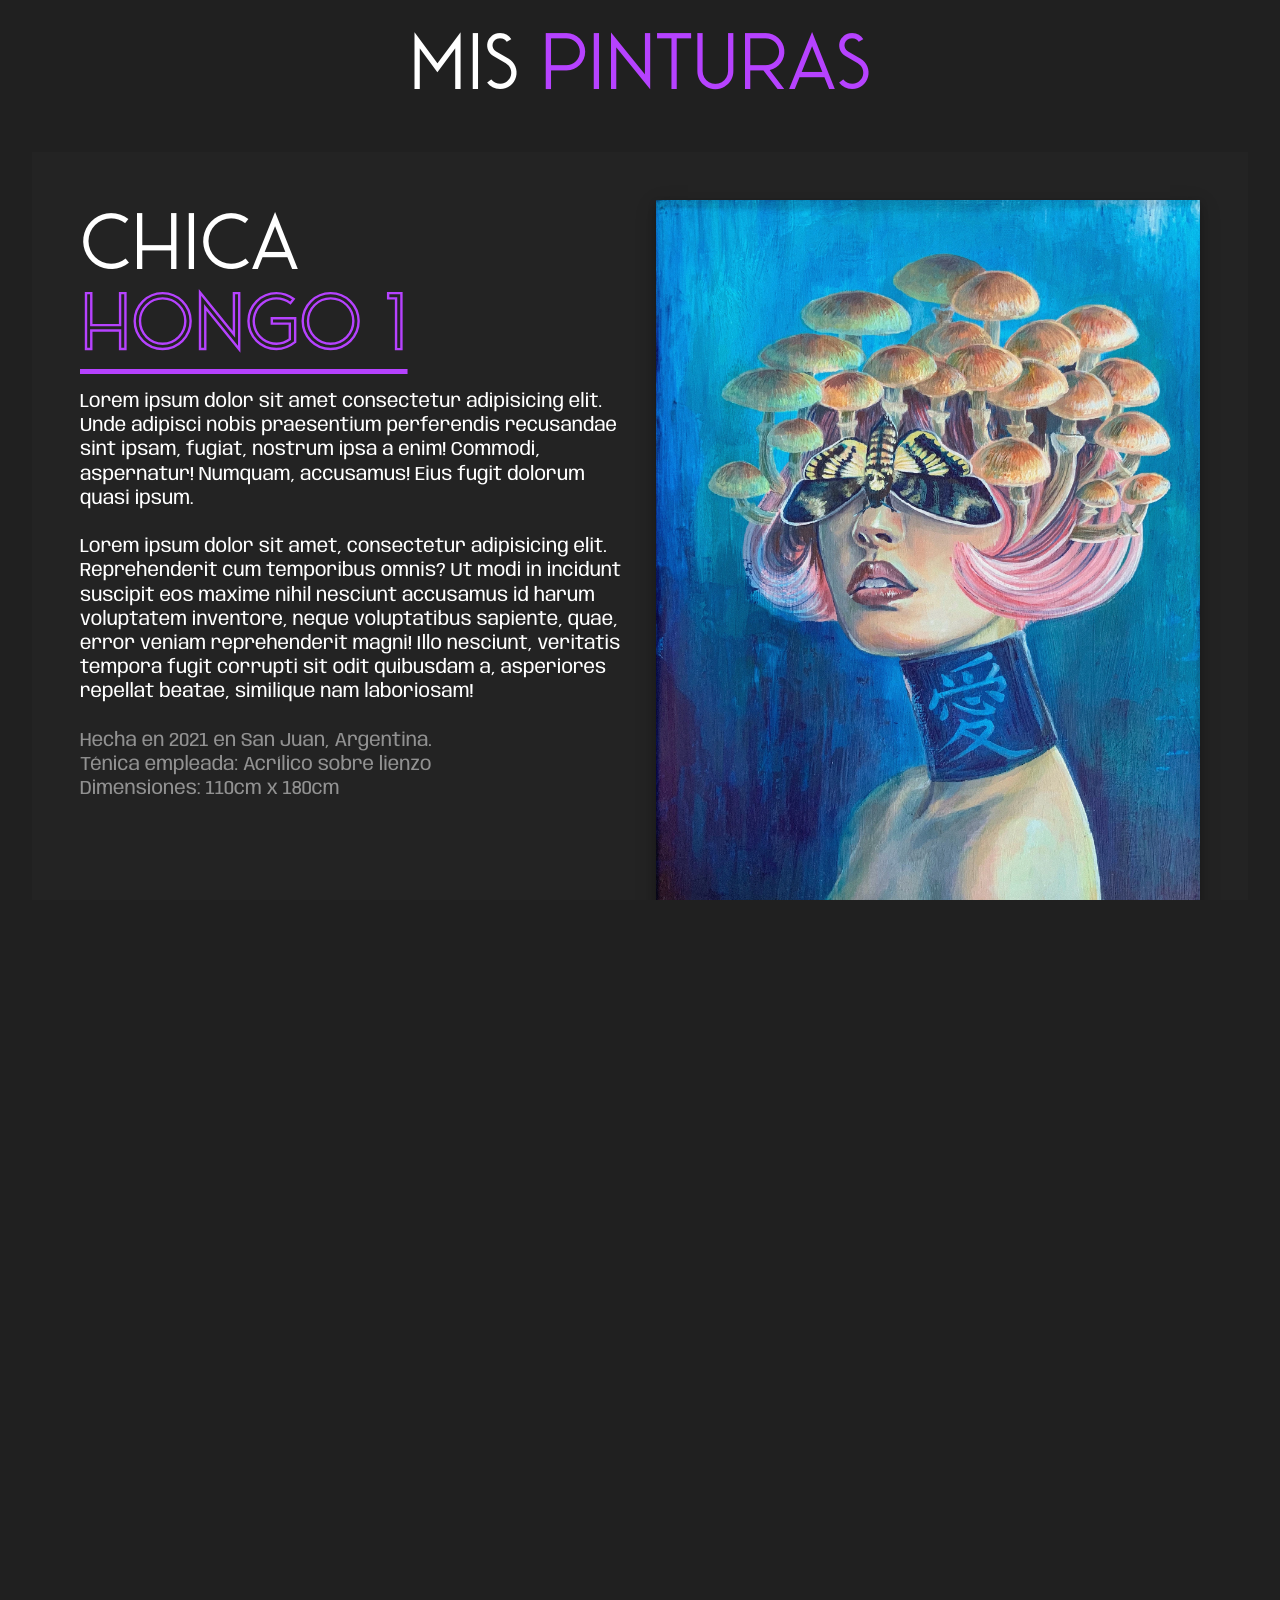
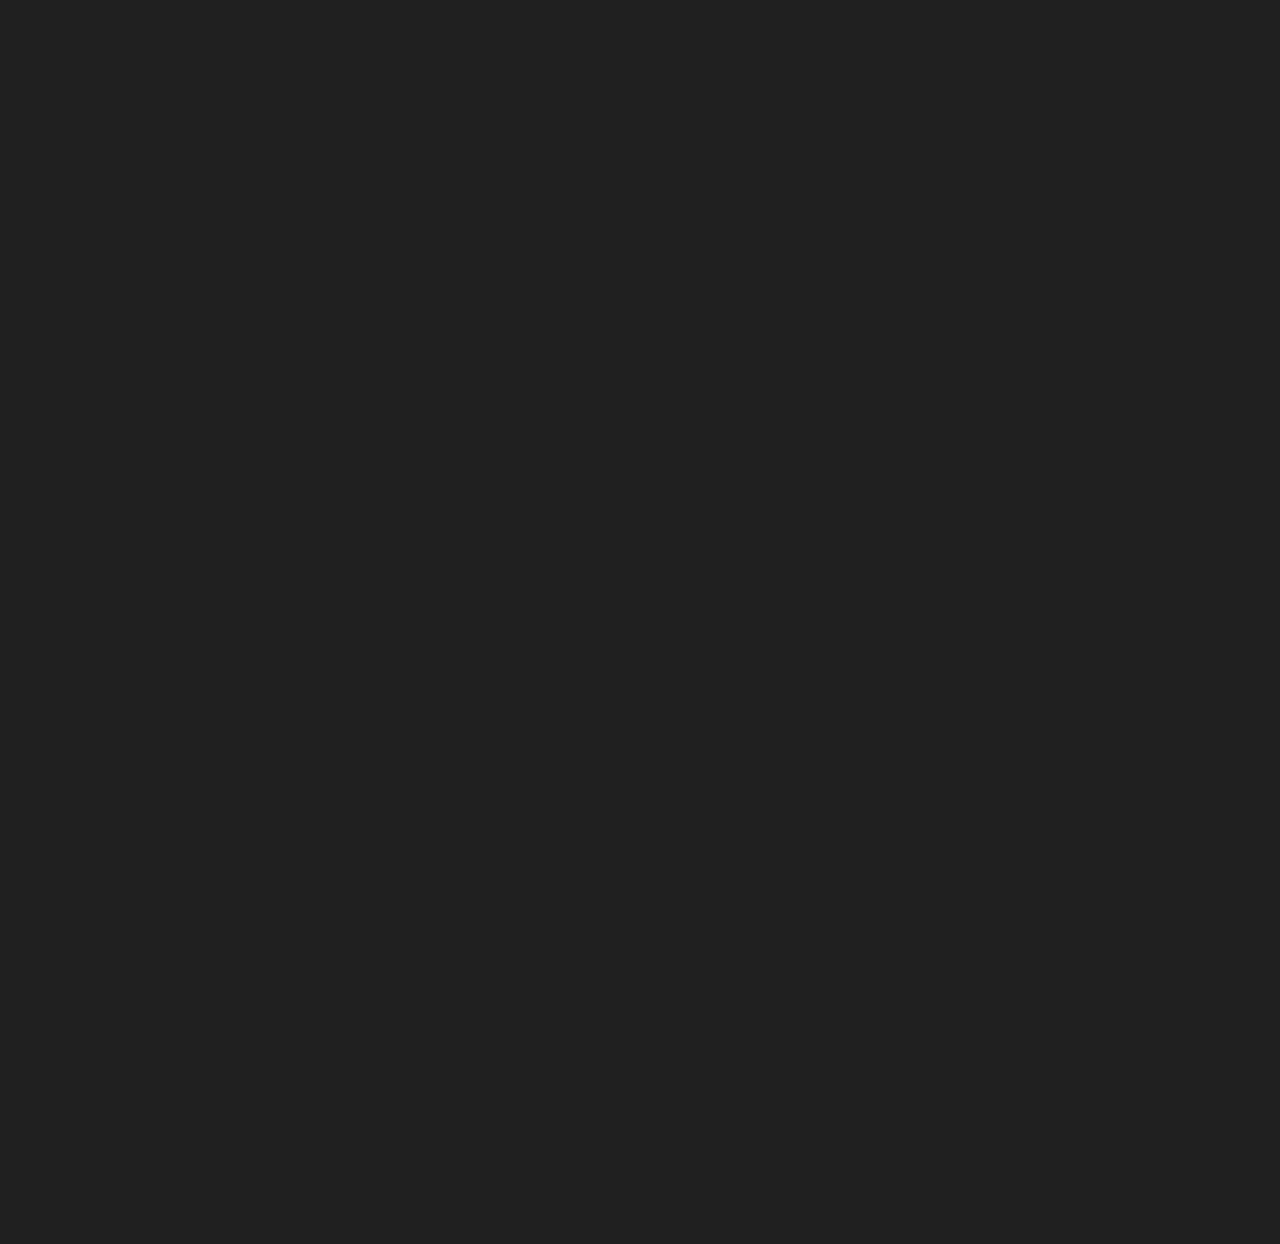
<file: pinturas.html>
<!DOCTYPE html>
<html lang="es">

<head>
    <meta charset="UTF-8" />
    <meta name="viewport" content="width=device-width, initial-scale=1.0" />
    <title>MERCE YACANTE | Pinturas</title>
    <meta name="keywords" content="diseño, muralismo, ilustracion, website, pintura">
    <meta name="author" content="Francisco Wortman">
    <meta name="description" content="Artista plástica, muralista e ilustradora, viajando por el mundo.">
    <link rel="icon" type="image/png" href="assets/favicon-96x96.png" sizes="96x96" />
    <link rel="icon" type="image/svg+xml" href="assets/favicon.svg" />
    <link rel="shortcut icon" href="assets/favicon.ico" />
    <link rel="apple-touch-icon" sizes="180x180" href="assets/apple-touch-icon.png" />
    <meta name="apple-mobile-web-app-title" content="Merce Yacante Portfolio" />
    <link rel="manifest" href="assets/site.webmanifest" />
    <meta name="instagram:site" content="@merceyacante">
    <meta name="instagram:creator" content="@merceyacante">
    <link rel="stylesheet" href="css/styles.min.css" />
    <link rel="stylesheet" href="css/locomotive-scroll.min.css" />
    <link rel="stylesheet" href="https://kit-pro.fontawesome.com/releases/v7.0.0/css/pro.min.css">
</head>

<body>
    <div class="c-loader is-loading">
        <div class="c-loader_bg"></div>
        <div class="c-loader_text">
            <h2 class="o-h2">
                <span class="c-l-up">
                    <img src="assets/home-logo.svg" />
                </span>
            </h2>
            <h4>
                <span class="c-l-up">
                    <span>ARTISTA PLÁSTICA // Murales - Pinturas - Ilustración</span>
                </span>
            </h4>
        </div>
        <div class="c-loader_circle"></div>
    </div>

    <!--Main-->
    <div id="loco-scroll" class="data-scroll-container">

        <section class="block-paintings" data-scroll-section>

            <div class="reveal" data-scroll data-scroll-repeat>

                <div class="primary-title">
                    <h1>MIS</h1>
                    <h1 class="primary-title-violet">PINTURAS</h1>
                </div>

                <div class="container">
                    <div class="title">
                        <h1>CHICA</h1>
                        <div class="violet">
                            <h1>HONGO 1</h1>
                        </div>
                        <p>Lorem ipsum dolor sit amet consectetur adipisicing elit. Unde adipisci nobis praesentium perferendis
                            recusandae sint ipsam, fugiat, nostrum ipsa a enim! Commodi, aspernatur! Numquam, accusamus! Eius fugit
                            dolorum quasi ipsum.
                            <br><br>Lorem ipsum dolor sit amet, consectetur adipisicing elit. Reprehenderit cum temporibus omnis? Ut
                            modi in incidunt suscipit eos maxime nihil nesciunt accusamus id harum voluptatem inventore, neque
                            voluptatibus sapiente, quae, error veniam reprehenderit magni! Illo nesciunt, veritatis tempora fugit
                            corrupti sit odit quibusdam a, asperiores repellat beatae, similique nam laboriosam!
                            <br><br><span>Hecha en 2021 en San Juan, Argentina.</span>
                            <br><span>Ténica empleada: Acrílico sobre lienzo</span>
                            <br><span>Dimensiones: 110cm x 180cm</span>
                        </p>
                    </div>
                    <div class="painting">
                        <img src="assets/pintura_1.webp" />
                    </div>    
                </div>
            </div>

            <div class="reveal" data-scroll data-scroll-repeat>
            
                <div class="container">
                    <div class="title">
                        <h1>CHICO</h1>
                        <div class="violet">
                            <h1>HONGO 2</h1>
                        </div>
                        <p>Lorem ipsum dolor sit amet consectetur adipisicing elit. Unde adipisci nobis praesentium perferendis
                            recusandae sint ipsam, fugiat, nostrum ipsa a enim! Commodi, aspernatur! Numquam, accusamus! Eius fugit
                            dolorum quasi ipsum.
                            <br><br>Lorem ipsum dolor sit amet, consectetur adipisicing elit. Reprehenderit cum temporibus omnis? Ut
                            modi in incidunt suscipit eos maxime nihil nesciunt accusamus id harum voluptatem inventore, neque
                            voluptatibus sapiente, quae, error veniam reprehenderit magni! Illo nesciunt, veritatis tempora fugit
                            corrupti sit odit quibusdam a, asperiores repellat beatae, similique nam laboriosam!
                            <br><br><span>Hecha en 2021 en San Juan, Argentina.</span>
                            <br><span>Ténica empleada: Acrílico sobre lienzo</span>
                            <br><span>Dimensiones: 110cm x 180cm</span>
                        </p>
                    </div>
                    <div class="painting">
                        <img src="assets/pintura_2.webp" />
                    </div>
                </div>
            </div>

            <div class="reveal" data-scroll data-scroll-repeat>
            
                <div class="container">
                    <div class="title">
                        <h1>CHICA</h1>
                        <div class="violet">
                            <h1>HONGO 2</h1>
                        </div>
                        <p>Lorem ipsum dolor sit amet consectetur adipisicing elit. Unde adipisci nobis praesentium perferendis
                            recusandae sint ipsam, fugiat, nostrum ipsa a enim! Commodi, aspernatur! Numquam, accusamus! Eius fugit
                            dolorum quasi ipsum.
                            <br><br>Lorem ipsum dolor sit amet, consectetur adipisicing elit. Reprehenderit cum temporibus omnis? Ut
                            modi in incidunt suscipit eos maxime nihil nesciunt accusamus id harum voluptatem inventore, neque
                            voluptatibus sapiente, quae, error veniam reprehenderit magni! Illo nesciunt, veritatis tempora fugit
                            corrupti sit odit quibusdam a, asperiores repellat beatae, similique nam laboriosam!
                            <br><br><span>Hecha en 2021 en San Juan, Argentina.</span>
                            <br><span>Ténica empleada: Acrílico sobre lienzo</span>
                            <br><span>Dimensiones: 110cm x 180cm</span>
                        </p>
                    </div>
                    <div class="painting">
                        <img src="assets/pintura_3.webp" />
                    </div>
                </div>
            </div>

        </section>

    </div>

    <script src="https://code.jquery.com/jquery-3.7.1.slim.min.js" integrity="sha256-kmHvs0B+OpCW5GVHUNjv9rOmY0IvSIRcf7zGUDTDQM8=" crossorigin="anonymous"></script>
    <script src="js/locomotive-scroll.min.js"></script>
    <script src="js/main.js"></script>
    <script>
        js_loader = document.querySelector(".c-loader");

        window.onload = function () {

            js_loader.classList.add("is-loaded");
            js_loader.classList.remove("is-loading");

            /*
            if(screen.width <= 750){
               js_loader.classList.add("on-mobile");
               js_loader.classList.remove("is-loaded");
               js_loader.classList.remove("is-loading");
            } */

            /*
            document.querySelector("#how_btn").addEventListener("click", how);
      
            function how(){
              lscroll.scrollTo(howto);
            }
            */

        }

    </script>
</body>

</html>
</file>
<file: css/styles.min.css>
@import"https://fonts.googleapis.com/css2?family=Anybody:wdth,wght@84.5,363;84.5,424;84.5,614&display=swap";body,html{width:100vw;height:100vh;margin:0;font-family:sans-serif;text-rendering:geometricPrecision;overflow:hidden;-webkit-tap-highlight-color:rgba(0,0,0,0);-webkit-user-select:none;-moz-user-select:none;user-select:none}:root{--bg-color: rgb(32, 32, 32);--title-color: #1B262C;--accent-color: #370063}body{background-color:var(--bg-color);max-height:100vh}*{padding:0;margin:0;box-sizing:border-box}::-webkit-scrollbar{width:2px;background-color:var(--bg-color)}::-webkit-scrollbar-thumb{background:var(--accent-color)}::-moz-selection{color:inherit;background:rgba(0,0,0,0)}::-moz-selection,::selection,::-webkit-selection{color:inherit;background:rgba(0,0,0,0)}main{overflow:hidden}img{-webkit-touch-callout:none !important;-webkit-user-select:none !important;-webkit-user-drag:none !important;-moz-user-select:none !important;user-select:none !important}.c-loader{position:fixed;width:100%;height:100%;top:0;left:0;z-index:10;pointer-events:none;color:#fff}.c-loader_bg{width:100%;position:absolute;top:0;left:0;height:100%;background:var(--accent-color);pointer-events:all;transition:.2s;transition-delay:.6s}.c-loader.is-loaded .c-loader_bg{height:0 !important}.c-loader.is-loaded .c-loader_text{opacity:0}.c-loader.is-loaded .c-loader_circle{opacity:0}.c-l-up,.c-m-up{overflow:hidden;display:block}.c-l-up span,.c-m-up span{transition:.2s;transition-delay:0;display:block;transform:translate(0, 0);color:#fff;font-size:inherit;font-family:circula}.c-loader.is-loaded .c-l-up span{transform:translate(0, -100%) !important}.c-loader_text{position:absolute;text-align:center;top:50%;left:50%;transform:translate(-50%, -60%);transition:.2s;transition-delay:.5s}.c-loader_text h2>div span{animation:bring-up .8s linear}.c-loader_text>h4{margin-top:10px;text-align:center;text-transform:uppercase;font-size:12px;font-family:ttnorms}.c-loader_circle{position:absolute;bottom:15%;left:calc(50% - 25px);width:50px;height:50px;border:4px solid hsla(0,0%,100%,.2);border-left:4px solid #fff;border-radius:100px;animation:loader-rotate 1s linear infinite;transition:.4s;transition-delay:.2s}@font-face{font-family:AceSans;src:url("../fonts/AceSans-FREE.otf") format("opentype")}@font-face{font-family:"circula";src:url("../fonts/circula/circula.woff2") format("woff2"),url("../fonts/circula/circula.woff") format("woff"),url("../fonts/circula/circula.ttf") format("truetype"),url("../fonts/circula/circula.svg#circula") format("svg")}ul,li{list-style-type:none}a{text-decoration:none}a,p{font-family:AceSans}p{font-size:1.2em;font-family:"Anybody",cursive;font-weight:normal;color:#fff;line-height:126%}h1,h2,h3,h4{font-weight:normal;text-transform:uppercase;font-family:AceSans;line-height:100%;color:#fff}h1,h2{white-space:nowrap}h1{font-size:5em}h2{font-size:3em}@keyframes loader-rotate{from{transform:rotate(0deg)}to{transform:rotate(360deg)}}@keyframes animatedBackground{from{background-position:0 0}to{background-position:100% 0}}@keyframes fade-in-right{from{opacity:0;transform:translateX(-15px)}to{opacity:1;transform:translateX(0)}}@keyframes fade-in-right-xl{from{opacity:0;transform:translateX(-80px)}to{opacity:1;transform:translateX(0)}}@keyframes fade-in-left-xl{from{opacity:0;transform:translateX(80px)}to{opacity:1;transform:translateX(0)}}@keyframes grow-left{from{transform:scaleX(0)}to{transform:scaleX(1)}}@keyframes pop{0%{opacity:0;transform:scale(0)}50%{opacity:.5;transform:scale(1.2)}100%{opacity:1;transform:scale(1)}}header .base{z-index:90;position:fixed;top:0px;left:0px;background-color:#fff;width:98px;height:98px;transition:all 1s cubic-bezier(0.5, -0.75, 0.05, 1);border-bottom-right-radius:100%}header .base .menu{z-index:100;background-color:#fff;position:absolute;top:0px;left:0px;width:100px;height:100px;border-bottom-right-radius:200px;cursor:pointer;transition:all 1s cubic-bezier(0.5, -0.75, 0.05, 1),background-color 1s ease}header .base .menu .icon{position:absolute;width:25px;height:25px;top:50%;left:50%;transform:translate(-100%, -100%)}header .base .menu .icon:before,header .base .menu .icon:after{content:"";transform:rotate(0deg);transition:top .5s ease .5s,transform .5s ease,background-color .75s ease .25s}header .base .menu .icon .bar,header .base .menu .icon:before,header .base .menu .icon:after{position:absolute;height:5px;left:0px;right:0px;border-radius:5px;background-color:#222}header .base .menu .icon .bar{transition:opacity 0s linear .5s,background-color .75s ease .25s;opacity:1;top:10px}header .base .menu .icon:before{top:0px}header .base .menu .icon:after{top:initial;top:20px}header .base .icons{z-index:98;position:absolute;top:0px;left:0px}header .base .icons>*{position:absolute;font-size:40px;color:#222;transition:.3s cubic-bezier(0.5, -0.25, 0.05, 1)}header .base .icons .fa-mobile-button{top:35px;left:0px;transition-delay:.2s}header .base .icons .fa-address-card{top:0px;left:0px;color:#fff;transition-delay:.1s}header .base .icons .fa-atom{top:0px;left:35px}header .base .section{z-index:96;position:absolute;top:0px;left:0px;height:0px;width:0px;transform-origin:100% 100%;transform:rotate(135deg)}header .base .section .cover1{transform-origin:100% 100%}header .base .section .cover1,header .base .section .cover1 .cover2,header .base .section .cover1 .cover2 .content{position:absolute;width:600px;height:600px}header .base .section .cover1,header .base .section .cover1 .cover2{top:50%;left:50%;transform:translate(-100%, -100%) rotate(4deg);overflow:hidden;pointer-events:none;transition:transform .5s ease-in}header .base .section .cover1 .cover2{transform:translate(50%, -50%) rotate(-8deg);transform-origin:0% 100%}header .base .section .cover1 .cover2 .content{width:150px;height:150px;border-radius:100%;background-color:#370063;top:100%;left:0%;transform:translate(-50%, -50%);transition:background-color 0s,width 1.5s cubic-bezier(0.5, -0.5, 0.05, 1) 0s,height 1.5s cubic-bezier(0.5, -0.5, 0.05, 1) 0s;pointer-events:auto}header .base .section-static{z-index:94;width:100px;height:100px;position:absolute;top:0px;left:0px;transform-origin:0% 0%;transition:width 1s cubic-bezier(0.5, -0.75, 0.05, 1),height 1s cubic-bezier(0.5, -0.75, 0.05, 1)}header .base .section-static:hover{background-color:#eaeaea}header .base .section-static.top{transform:rotate(-45deg);border-bottom-right-radius:400px}header .base .section-static.bottom{transform:rotate(45deg);border-bottom-right-radius:400px}header .base.close{width:300px;height:300px;transition:all 1.25s cubic-bezier(0.5, 0, 0.05, 1.75)}header .base.close .menu{width:150px;height:150px;transition:all 1s cubic-bezier(0.5, 0, 0.05, 1.75),background-color 1s ease;background-color:#222}header .base.close .menu .icon .bar,header .base.close .menu .icon:before,header .base.close .menu .icon:after{background-color:#fff}header .base.close .menu .icon .bar{opacity:0}header .base.close .menu .icon:before,header .base.close .menu .icon:after{transition:top .5s linear,transform .5s ease .5s,background-color .75s ease .25s}header .base.close .menu .icon:before{top:10px;transform:rotate(-45deg)}header .base.close .menu .icon:after{top:10px;transform:rotate(45deg)}header .base.close .icons{position:absolute;top:0px;left:0px}header .base.close .icons>*{position:absolute;font-size:40px;color:#222;transition:.3s cubic-bezier(0.5, 0, 0.05, 1.75) .7s;pointer-events:none}header .base.close .icons .fa-mobile-button{top:35px;left:200px}header .base.close .icons .fa-address-card{top:141px;left:141px;color:#fff;transition-delay:.65s}header .base.close .icons .fa-atom{top:200px;left:35px;transition-delay:.8s}header .base.close .section .cover1{transform-origin:100% 100%}header .base.close .section .cover1,header .base.close .section .cover1 .cover2,header .base.close .section .cover1 .cover2 .content{position:absolute;width:600px;height:600px}header .base.close .section .cover1,header .base.close .section .cover1 .cover2{top:50%;left:50%;transform:translate(-100%, -100%) rotate(16deg);overflow:hidden;transition:transform .5s ease-in .5s}header .base.close .section .cover1 .cover2{transform:translate(50%, -50%) rotate(-32deg);transform-origin:0% 100%}header .base.close .section .cover1 .cover2 .content{border-radius:100%;background-color:#370063;top:100%;left:0%;transform:translate(-50%, -50%);transition:background-color 0s,width 1.1s cubic-bezier(0.5, 0, 0.05, 1.75) .25s,height 1.1s cubic-bezier(0.5, 0, 0.05, 2) .25s}header .base.close .section .cover1 .cover2 .content:hover{background-color:#370063}header .base.close .section-static{width:300px;height:300px;transition:width 1.25s cubic-bezier(0.5, 0, 0.05, 2),height 1.25s cubic-bezier(0.5, 0, 0.05, 2)}header.secondary-nav .base .menu{background-color:#222}header.secondary-nav .base .menu .icon .bar,header.secondary-nav .base .menu .icon:before,header.secondary-nav .base .menu .icon:after{background-color:#fff}.primary-title{display:flex;justify-content:center;align-items:center;gap:20px;padding:20px}.primary-title-violet{color:#b642ff}.block-1{height:100vh;background-image:linear-gradient(60deg, rgba(75, 0, 107, 0.2) 0%, rgba(13, 0, 26, 0.8) 100%),url(../assets/home-bg.webp);mask-image:linear-gradient(to bottom, black 60%, transparent 100%);-webkit-mask-image:linear-gradient(to bottom, black 60%, transparent 100%);background-size:cover;background-position:center center;background-attachment:fixed;background-repeat:no-repeat}.block-1 .container{position:relative;display:flex;align-items:center;justify-content:center;width:100%;height:100%}.block-1 .banner_design{position:absolute;white-space:nowrap}.block-1 .banner_design .image{position:absolute;top:50%;right:50%;transform:translate(50%, -80%);filter:brightness(0) invert(1)}.block-1 .banner_design .image img{width:230px;height:230px}.block-1 .banner_design .text{transform:translate(0%, 50%);will-change:transform;text-align:center}.block-1 .banner_design .text h3{display:inline-block}.block-2{margin-top:20px;overflow:visible}.block-2 .text-horizontal{transform:translate(0%, 30%);will-change:transform;font-size:1.5em;text-align:center;opacity:1}.block-2 .text-horizontal .outline h2{-webkit-text-stroke:.03em #b642ff;color:rgba(0,0,0,0)}.block-2 .reveal{display:flex;justify-content:center;align-items:center;min-height:100vh}.block-2 .reveal.is-inview{opacity:0;animation:fade-in-right ease 2s forwards}.block-2 .reveal .container{display:flex;background-color:#232323;margin:0 50px;box-shadow:0 4px 8px 0 rgba(0,0,0,.2),0 6px 20px 0 rgba(0,0,0,.19)}.block-2 .reveal .image-half,.block-2 .reveal .text-half{flex:1}.block-2 .reveal .image-half img{width:100%;height:auto}.block-2 .reveal .text-half p{margin:30px;color:#fff;word-wrap:break-word;overflow-wrap:break-word}.block-2 .reveal .signature{display:flex;justify-content:center;align-items:center}.block-2 .reveal .signature svg{width:350px;height:auto}.block-2 .reveal .signature.is-inview .qdHWNwoi_0{stroke-dasharray:291 293;stroke-dashoffset:292;animation:qdHWNwoi_draw 248ms linear 0ms forwards}.block-2 .reveal .signature.is-inview .qdHWNwoi_1{stroke-dasharray:184 186;stroke-dashoffset:185;animation:qdHWNwoi_draw 157ms linear 248ms forwards}.block-2 .reveal .signature.is-inview .qdHWNwoi_2{stroke-dasharray:210 212;stroke-dashoffset:211;animation:qdHWNwoi_draw 179ms linear 405ms forwards}.block-2 .reveal .signature.is-inview .qdHWNwoi_3{stroke-dasharray:389 391;stroke-dashoffset:390;animation:qdHWNwoi_draw 331ms linear 585ms forwards}.block-2 .reveal .signature.is-inview .qdHWNwoi_4{stroke-dasharray:83 85;stroke-dashoffset:84;animation:qdHWNwoi_draw 71ms linear 916ms forwards}.block-2 .reveal .signature.is-inview .qdHWNwoi_5{stroke-dasharray:121 123;stroke-dashoffset:122;animation:qdHWNwoi_draw 103ms linear 988ms forwards}.block-2 .reveal .signature.is-inview .qdHWNwoi_6{stroke-dasharray:83 85;stroke-dashoffset:84;animation:qdHWNwoi_draw 71ms linear 1091ms forwards}.block-2 .reveal .signature.is-inview .qdHWNwoi_7{stroke-dasharray:92 94;stroke-dashoffset:93;animation:qdHWNwoi_draw 79ms linear 1163ms forwards}.block-2 .reveal .signature.is-inview .qdHWNwoi_8{stroke-dasharray:95 97;stroke-dashoffset:96;animation:qdHWNwoi_draw 81ms linear 1242ms forwards}.block-2 .reveal .signature.is-inview .qdHWNwoi_9{stroke-dasharray:206 208;stroke-dashoffset:207;animation:qdHWNwoi_draw 176ms linear 1323ms forwards}@keyframes qdHWNwoi_draw{100%{stroke-dashoffset:0}}@keyframes qdHWNwoi_fade{0%{stroke-opacity:1}92.98245614035088%{stroke-opacity:1}100%{stroke-opacity:0}}.block-2 .reveal .button-wrapper{margin:50px;display:flex;justify-content:center;align-items:center}.block-2 .reveal .button-wrapper .violet-button{display:flex;justify-content:center;align-items:center;background-color:#a616ff;color:#fff;border:none;border-radius:50%;width:100px;height:100px;font-size:16px;font-weight:bold;cursor:pointer;box-shadow:0 4px 8px rgba(0,0,0,.2);transition:all .3s ease}.block-2 .reveal .button-wrapper .violet-button:hover{background-color:#7a1fa2;box-shadow:0 6px 12px rgba(0,0,0,.3);transform:scale(1.05)}.block-2 .reveal .button-wrapper .fa-whatsapp{font-size:3em;color:#fff}.block-3{height:auto}.block-3 .container{display:flex;justify-content:center;align-items:center}.block-3 .container .violet{display:flex;justify-content:center;align-items:center}.block-3 .container .violet h1{color:#b642ff}.block-3 .obras-carousel{position:relative;margin:30px}.block-3 .obras-carousel h2{font-size:35px;text-align:center;margin-bottom:20px}.block-3 .obras-carousel .owl-stage-outer{padding:30px 0;overflow:visible}.block-3 .obras-carousel .owl-nav{display:none}.block-3 .obras-carousel .owl-dots{margin-top:3em;text-align:center}.block-3 .obras-carousel .owl-dots span{position:relative;height:10px;width:10px;border-radius:50%;display:block;background:#a616ff;border:2px solid #a616ff;margin:0 5px}.block-3 .obras-carousel .owl-dots .active{box-shadow:none;transform:scale(1.5)}.block-3 .obras-carousel .owl-dots .active span{background:#a616ff;box-shadow:#bb4eff;height:12px;width:12px;margin-bottom:-1px}.block-3 .obras-carousel .card{text-align:center;background:#fff;box-shadow:0 4px 8px 0 rgba(0,0,0,.2),0 6px 20px 0 rgba(0,0,0,.19);margin:0 20px;border:0;height:300px;width:auto}.block-3 .obras-carousel .card img{width:100%;height:100%;-o-object-fit:cover;object-fit:cover}.block-3 .obras-carousel .card .text{width:100%;height:auto;display:flex;justify-content:center;align-items:center;margin-top:10px}.block-3 .obras-carousel .card .text p{color:#fff}.block-3 .obras-carousel .active{opacity:.5;transition:all .3s}.block-3 .obras-carousel .center{transform:scale(1.05);opacity:1}.block-3 .owl-carousel .owl-nav button.owl-next,.block-3 .owl-carousel .owl-nav button.owl-prev{outline:0}.block-3 .owl-carousel button.owl-dot{outline:0}.block-3 .button-wrapper{margin:2em;display:flex;justify-content:center;align-items:center}.block-3 .button-wrapper .murals-button{display:flex;justify-content:center;align-items:center;background-color:#a616ff;color:#fff;border:none;border-radius:25px;width:8em;height:3em;font-size:16px;font-weight:bold;cursor:pointer;box-shadow:0 4px 8px rgba(0,0,0,.2);transition:all .3s ease}.block-3 .button-wrapper .murals-button:hover{background-color:#7a1fa2;box-shadow:0 6px 12px rgba(0,0,0,.3);transform:scale(1.05)}.block-3 .button-wrapper p{color:#fff}.block-4{margin:3em;background-color:#232323;height:auto}.block-4 .container{display:flex;padding:3em}.block-4 .title{padding-right:2em;padding-bottom:3em}.block-4 .title,.block-4 .paints{flex:1}.block-4 .violet h1{-webkit-text-stroke:.03em #b642ff;color:rgba(0,0,0,0);text-decoration:underline;text-decoration-thickness:5px;text-underline-offset:20px;margin-bottom:30px}.block-4 .paints{display:flex;justify-content:center;align-items:center}.block-4 .paints img{box-shadow:0 4px 8px 0 rgba(0,0,0,.2),0 6px 20px 0 rgba(0,0,0,.19);width:100%;height:100%}.block-4 .paints img:hover{opacity:.5;transition:all .3s;transform:scale(1.02);cursor:pointer}.block-4 .hover-overlay{position:absolute;top:50%;left:50%;transform:translate(-50%, -50%);color:#fff;padding:10px;border-radius:5px;text-align:center;pointer-events:none}.block-4 .paints img:active{transform:scale(1.05);opacity:1}.block-6{height:100vh;display:flex;justify-content:center;align-items:center;padding:50px}.block-6 .reveal.is-inview{opacity:0;animation:pop .5s forwards}.block-6 .reveal ul{list-style:none;display:inline-block}.block-6 .reveal ul li{width:25px;height:25px;margin:8px 0}.block-6 .reveal ul li.one{background:#0080ff}.block-6 .reveal ul li.two{background:#0ea7a5}.block-6 .reveal ul li.three{background:#50c878}.block-6 .reveal ul li.four{background:gold}.block-6 .reveal ul li.five{background:#fa7a35}.block-6 .reveal ul li.six{background:#e24666}.block-6 .reveal ul li.seven{background:#b53389}.block-6 .reveal ul li.eight{background:#708090}.block-6 .reveal ul li.nine{background:#918e85}.block-murals .reveal.is-inview{opacity:0;animation:fade-in-right 2s ease forwards}.block-murals .reveal .main{grid-column:main;padding:1.25rem}.block-murals .reveal .gallery{display:grid;grid-template-columns:repeat(auto-fit, minmax(12.5rem, 1fr));grid-auto-rows:12.5rem;grid-auto-flow:dense;gap:.75rem}.block-murals .reveal .gallery figure{position:relative;container:figure/inline-size;overflow:hidden;display:grid;grid-template-columns:minmax(0, 1fr);grid-template-rows:minmax(0, 1fr)}.block-murals .reveal .gallery figure .hover-icon{position:absolute;top:50%;left:50%;transform:translate(-50%, -50%);color:#fff;font-size:2rem;opacity:0;transition:opacity .3s ease;z-index:2;pointer-events:none}.block-murals .reveal .gallery figure:hover .hover-icon{opacity:1}.block-murals .reveal .gallery img{width:100%;height:100%;-o-object-fit:cover;object-fit:cover;grid-area:1/1/-1/-1;transition:transform 1s ease-in-out,opacity 1.2s ease}.block-murals .reveal .gallery figure:hover img{transform:scale(1.125);opacity:.5}.block-murals .reveal .gallery figcaption{grid-area:1/1/-1/-1;align-self:end;z-index:1;padding:3em 15% 1em 1em;color:#fff;font-size:.875rem;line-height:1.3;background:linear-gradient(transparent 5%, rgb(0, 0, 0));display:none}@container figure (width > 10rem){.block-murals .reveal .gallery figcaption{display:block}}.block-murals .reveal .gallery figcaption h3{font-size:1.0625rem}.block-murals .reveal .gallery figcaption p{overflow:hidden;white-space:nowrap;text-overflow:ellipsis}@media(min-width: 600px){.block-murals .reveal .gallery figure:nth-child(1){grid-row:span 2;grid-column:span 2}.block-murals .reveal .gallery figure:nth-child(4n+1){grid-row:span 2}.block-murals .reveal .gallery figure:nth-child(4n+2){grid-column:span 2}}#image-viewer{display:none;position:fixed;z-index:2;padding:100px;left:0;top:0;width:100%;min-height:100%;overflow:auto;background-color:#000;background-color:rgba(0,0,0,.9)}#image-viewer .modal-content{margin:auto;display:block;width:80%;max-width:700px;height:100%;animation-name:zoom;animation-duration:.6s}@keyframes zoom{from{transform:scale(0)}to{transform:scale(1)}}#image-viewer .close{position:absolute;top:15px;right:35px;color:#f1f1f1;font-size:40px;font-weight:bold;transition:.3s}#image-viewer .close:hover,#image-viewer .close:focus{color:#bbb;text-decoration:none;cursor:pointer}@media only screen and (max-width: 700px){.modal-content{width:100%}}.block-paintings .reveal.is-inview{opacity:0;animation:fade-in-right 2s ease forwards}.block-paintings .reveal .container{margin:2em;background-color:#232323;height:auto;display:flex;padding:3em}.block-paintings .reveal .title{padding-right:2em;padding-bottom:3em}.block-paintings .reveal .title,.block-paintings .reveal .painting{flex:1}.block-paintings .reveal .violet h1{-webkit-text-stroke:.03em #b642ff;color:rgba(0,0,0,0);text-decoration:underline;text-decoration-thickness:5px;text-underline-offset:20px;margin-bottom:30px}.block-paintings .reveal .painting{display:flex;justify-content:center;align-items:center}.block-paintings .reveal .painting img{box-shadow:0 4px 8px 0 rgba(0,0,0,.2),0 6px 20px 0 rgba(0,0,0,.19);width:100%;height:100%}.block-paintings .reveal span{opacity:.5}@media screen and (max-width: 900px){h1{font-size:4em}h2{font-size:2.5em}p{font-size:1em}.block-1 img{width:190px !important;height:190px !important}.block-2 .text-horizontal{transform:translate(0%, 0%);margin-bottom:50px}.block-2 .container{flex-direction:column}.block-2 .violet-button{width:80px;height:80px;font-size:14px}.block-3 .container{transform:translate(0%, 100%)}.block-3 .obras-carousel{margin-top:100px}.block-4 .container{flex-direction:column}.block-paintings .container{flex-direction:column}}@media screen and (min-width: 500px){.block-1{animation:animatedBackground 25s linear infinite alternate}}@media screen and (max-width: 600px){h1{font-size:3em}h2{font-size:2em}.block-1 h1{font-size:4em !important}.block-2 .violet-button{width:80px !important;height:80px !important;font-size:14px !important}}@media screen and (min-width: 1920px){h1{font-size:6em}.block-1 img{width:280px !important;height:280px !important}}@media screen and (min-width: 2400px){h1{font-size:7em}.block-1 img{width:320px !important;height:320px !important}}
</file>
